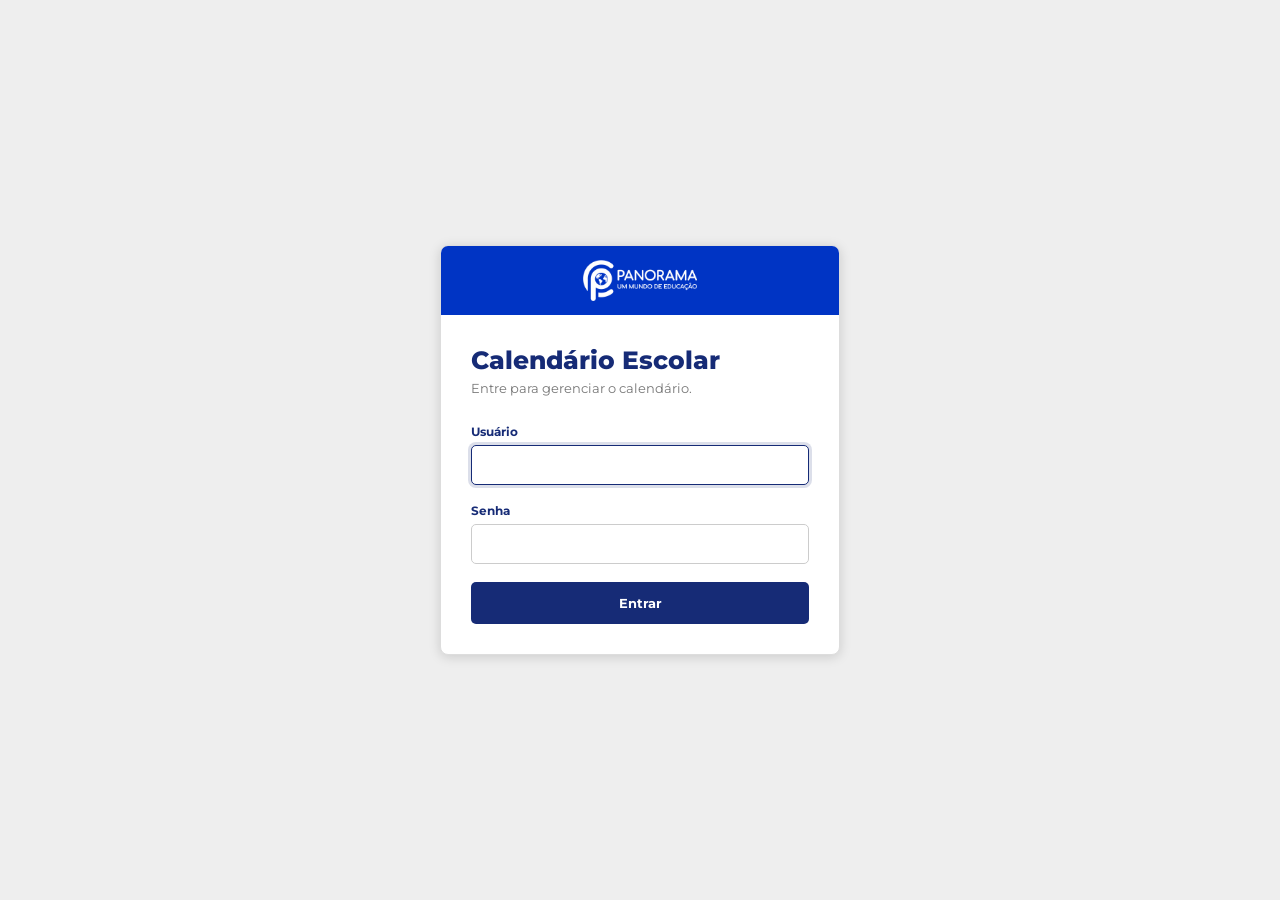
<file: index.html>
<!DOCTYPE html>
<html lang="pt-BR">

<head>
    <meta charset="UTF-8">

    <meta
        name="viewport"
        content="width=device-width, initial-scale=1.0"
    >

    <title>Calendário Escolar 2027</title>

    <script>
    if (sessionStorage.getItem("logado") !== "true") {
        location.replace("login.html");
    }
    </script>

    <link
        rel="stylesheet"
        href="style.css"
    >
</head>

<body>

    <div class="aplicacao">

        <!-- =====================================
             PAINEL ADMINISTRATIVO
        ====================================== -->

        <aside class="painel">

            <h1>Calendário Escolar</h1>

            <div class="navegacao-ano">
                <button
                    type="button"
                    id="ano-anterior"
                    class="botao-ano"
                    aria-label="Ano anterior"
                >
                    &#8249;
                </button>

                <div
                    id="ano-atual"
                    class="ano-atual"
                >
                    2027
                </div>

                <button
                    type="button"
                    id="proximo-ano"
                    class="botao-ano"
                    aria-label="Próximo ano"
                >
                    &#8250;
                </button>
            </div>

            <p class="subtitulo">
                Gerenciamento do calendário <span id="ano-subtitulo">2027</span>
            </p>
            <button
                type="button"
                id="sair"
                class="botao botao-secundario botao-largura-total"
                style="margin-bottom: 30px;"
            >
                Sair
            </button>

            <!-- =================================
                 IMPRESSÃO
            ================================== -->

            <section class="secao-painel">

                <h2>Impressão</h2>


                <button
                    type="button"
                    id="imprimir-calendario"
                    class="botao botao-principal botao-largura-total"
                >
                    Imprimir Calendário Geral
                </button>


                <!-- =============================
                     PLANNER
                ============================== -->

                <div class="bloco-impressao-planner">

                    <div class="titulo-impressao-planner">
                        Planner Mensal
                    </div>


                    <!-- MARCAR TODOS -->

                    <label class="opcao-mes opcao-todos">

                        <input
                            type="checkbox"
                            id="selecionar-todos-meses"
                            checked
                        >

                        <span>
                            Selecionar todos os meses
                        </span>

                    </label>


                    <!-- MESES -->

                    <div
                        id="selecao-meses-planner"
                        class="selecao-meses-planner"
                    >

                        <label class="opcao-mes">

                            <input
                                type="checkbox"
                                class="checkbox-mes-planner"
                                value="0"
                                checked
                            >

                            <span>Janeiro</span>

                        </label>


                        <label class="opcao-mes">

                            <input
                                type="checkbox"
                                class="checkbox-mes-planner"
                                value="1"
                                checked
                            >

                            <span>Fevereiro</span>

                        </label>


                        <label class="opcao-mes">

                            <input
                                type="checkbox"
                                class="checkbox-mes-planner"
                                value="2"
                                checked
                            >

                            <span>Março</span>

                        </label>


                        <label class="opcao-mes">

                            <input
                                type="checkbox"
                                class="checkbox-mes-planner"
                                value="3"
                                checked
                            >

                            <span>Abril</span>

                        </label>


                        <label class="opcao-mes">

                            <input
                                type="checkbox"
                                class="checkbox-mes-planner"
                                value="4"
                                checked
                            >

                            <span>Maio</span>

                        </label>


                        <label class="opcao-mes">

                            <input
                                type="checkbox"
                                class="checkbox-mes-planner"
                                value="5"
                                checked
                            >

                            <span>Junho</span>

                        </label>


                        <label class="opcao-mes">

                            <input
                                type="checkbox"
                                class="checkbox-mes-planner"
                                value="6"
                                checked
                            >

                            <span>Julho</span>

                        </label>


                        <label class="opcao-mes">

                            <input
                                type="checkbox"
                                class="checkbox-mes-planner"
                                value="7"
                                checked
                            >

                            <span>Agosto</span>

                        </label>


                        <label class="opcao-mes">

                            <input
                                type="checkbox"
                                class="checkbox-mes-planner"
                                value="8"
                                checked
                            >

                            <span>Setembro</span>

                        </label>


                        <label class="opcao-mes">

                            <input
                                type="checkbox"
                                class="checkbox-mes-planner"
                                value="9"
                                checked
                            >

                            <span>Outubro</span>

                        </label>


                        <label class="opcao-mes">

                            <input
                                type="checkbox"
                                class="checkbox-mes-planner"
                                value="10"
                                checked
                            >

                            <span>Novembro</span>

                        </label>


                        <label class="opcao-mes">

                            <input
                                type="checkbox"
                                class="checkbox-mes-planner"
                                value="11"
                                checked
                            >

                            <span>Dezembro</span>

                        </label>

                    </div>


                    <button
                        type="button"
                        id="imprimir-planner"
                        class="botao botao-planner"
                    >
                        Imprimir Planner Selecionado
                    </button>

                </div>

            </section>


            <!-- =================================
                 CADASTRO DE EVENTOS
            ================================== -->

            <section class="secao-painel">

                <h2>Novo evento</h2>

                <form id="form-evento">

                    <input
                        type="hidden"
                        id="evento-id"
                    >


                    <div class="campo">

                        <label for="nome">
                            Nome do evento
                        </label>

                        <input
                            type="text"
                            id="nome"
                            placeholder="Ex.: Semana Pedagógica"
                            required
                        >

                    </div>


                    <div class="linha-campos">

                        <div class="campo">

                            <label for="inicio">
                                Data inicial
                            </label>

                            <input
                                type="date"
                                id="inicio"
                                required
                            >

                        </div>


                        <div class="campo">

                            <label for="fim">
                                Data final
                            </label>

                            <input
                                type="date"
                                id="fim"
                                required
                            >

                        </div>

                    </div>


                    <div class="campo">

                        <label for="tipo">
                            Categoria
                        </label>

                        <select
                            id="tipo"
                            required
                        >

                            <option value="evento">
                                Eventos Pedagógicos
                            </option>

                            <option value="pedagogico">
                                Início / Fim Pedagógico
                            </option>

                            <option value="vermelho">
                                Reuniões
                            </option>

                            <option value="avaliacao">
                                Avaliações / Simulados
                            </option>

                            <option value="feriado">
                                Feriados
                            </option>

                            <option value="viagem">
                                Desbravando Caminhos / Viagens
                            </option>

                        </select>

                    </div>


                    <div class="botoes-formulario">

                        <button
                            type="submit"
                            id="botao-salvar"
                            class="botao botao-principal"
                        >
                            Adicionar evento
                        </button>


                        <button
                            type="button"
                            id="botao-cancelar"
                            class="botao botao-secundario oculto"
                        >
                            Cancelar edição
                        </button>

                    </div>

                </form>

            </section>


            <!-- =================================
                 AÇÕES DO MÊS
            ================================== -->
            <section class="secao-painel">
                <h2>Ações do mês</h2>
                <label class="opcao-acao-mes">
                    <input type="checkbox" id="setembro-amarelo">
                    <span>Setembro Amarelo</span>
                </label>
            </section>

            <!-- =================================
                 DIAS LETIVOS
            ================================== -->

            <section class="secao-painel">

                <h2>Dias letivos</h2>

                <p class="explicacao">
                    Informe manualmente a quantidade
                    de dias letivos de cada mês.
                </p>

                <div
                    id="campos-dias-letivos"
                    class="campos-dias-letivos"
                ></div>

            </section>


            <!-- =================================
                 EVENTOS CADASTRADOS
            ================================== -->

            <section class="secao-painel">

                <h2>Eventos cadastrados</h2>

                <div id="lista-gerenciamento"></div>

            </section>

        </aside>


        <!-- =====================================
             ÁREA DE PRÉVIA
        ====================================== -->

        <main class="area-preview">


            <!-- =================================
                 PARTE 1
            ================================== -->

            <section
                id="parte-calendario"
                class="parte-projeto"
            >

                <div class="titulo-preview">
                    Calendário Geral — A3 Retrato
                </div>


                <!-- PRIMEIRO SEMESTRE -->

                <section class="pagina-a3">

                    <header class="faixa-superior">

                        <div class="titulo-calendario">

                            <span class="texto-calendario">
                                Calendário
                            </span>

                            <span class="texto-ano">
                                2027
                            </span>

                        </div>


                        <div class="texto-semestre">
                            1º Semestre
                        </div>

                    </header>


                    <div class="area-util">

                        <div
                            id="semestre-1"
                            class="grade-meses"
                        ></div>

                    </div>


                    <footer class="faixa-inferior">

                        <img
                            src="logo-panorama.png"
                            alt="Colégio Panorama"
                            class="logo-panorama"
                        >

                    </footer>

                </section>


                <!-- SEGUNDO SEMESTRE -->

                <section class="pagina-a3">

                    <header class="faixa-superior">

                        <div class="titulo-calendario">

                            <span class="texto-calendario">
                                Calendário
                            </span>

                            <span class="texto-ano">
                                2027
                            </span>

                        </div>


                        <div class="texto-semestre">
                            2º Semestre
                        </div>

                    </header>


                    <div class="area-util">

                        <div
                            id="semestre-2"
                            class="grade-meses"
                        ></div>

                    </div>


                    <footer class="faixa-inferior">

                        <img
                            src="logo-panorama.png"
                            alt="Colégio Panorama"
                            class="logo-panorama"
                        >

                    </footer>

                </section>

            </section>


            <!-- =================================
                 PARTE 2
            ================================== -->

            <section
                id="parte-planner"
                class="parte-projeto parte-planner"
            >

                <div class="titulo-preview titulo-preview-planner">
                    Planner Mensal — A3 Paisagem
                </div>


                <!--
                    Este container tem largura própria.
                    A rolagem horizontal fica no
                    .scroll-planner.
                -->

                <div class="scroll-planner">

                    <div
                        id="planner-mensal"
                        class="planner-mensal"
                    ></div>

                </div>

            </section>

        </main>

    </div>


    <script src="script.js"></script>

</body>

</html>
</file>
<file: style.css>
/* ========================================
   MONTSERRAT
======================================== */

@import url(
    'https://fonts.googleapis.com/css2?family=Montserrat:wght@300;400;500;600;700;800;900&display=swap'
);


/* ========================================
   CONFIGURAÇÕES GERAIS
======================================== */

* {
    box-sizing: border-box;
}


html {
    margin: 0;
    padding: 0;

    width: 100%;
    min-width: 100%;

    overflow-x: auto;
    overflow-y: auto;
}


body {
    margin: 0;
    padding: 0;

    width: max-content;
    min-width: 100%;

    font-family:
        "Montserrat",
        Arial,
        sans-serif;

    background: #eeeeee;

    color: #222;

    overflow: visible;
}


button,
input,
select {
    font: inherit;
}



/* ========================================
   APLICAÇÃO
======================================== */

.aplicacao {
    display: flex;

    align-items: flex-start;

    width: max-content;
    min-width: 100%;

    min-height: 100vh;
}



/* ========================================
   PAINEL ADMINISTRATIVO
======================================== */

.painel {
    flex: 0 0 390px;

    width: 390px;

    min-height: 100vh;

    padding: 30px;

    background: white;

    border-right:
        1px solid #dddddd;
}


.painel > h1 {
    margin: 0;

    color: #162b76;

    font-size: 25px;

    font-weight: 800;
}


.subtitulo {
    margin:
        5px 0 30px;

    color: #777;

    font-size: 13px;
}


/* ========================================
   NAVEGAÇÃO DE ANO
======================================== */

.navegacao-ano {
    display: flex;
    align-items: center;
    justify-content: center;
    gap: 12px;
    margin: 22px 0 8px;
}


.ano-atual {
    display: flex;

    align-items: center;
    justify-content: center;

    min-width: 90px;
    min-height: 46px;

    border:
        1px solid #d9ddea;

    border-radius: 7px;

    background: #f7f8fc;

    color: #162b76;

    font-size: 22px;

    font-weight: 800;
}


.botao-ano {
    width: 42px;
    height: 46px;

    padding: 0;

    border:
        1px solid #d9ddea;

    border-radius: 7px;

    background: white;

    color: #162b76;

    cursor: pointer;

    font-size: 28px;

    font-weight: 500;

    line-height: 1;
}


.botao-ano:hover:not(:disabled) {
    background: #f1f3f9;
}


.botao-ano:disabled {
    color: #c2c5ce;

    background: #f5f5f5;

    cursor: default;
}


.secao-painel {
    margin-bottom: 35px;
}


.secao-painel > h2 {
    margin:
        0 0 12px;

    color: #162b76;

    font-size: 14px;

    font-weight: 700;
}


.explicacao {
    margin:
        -5px 0 15px;

    color: #777;

    font-size: 11px;

    line-height: 1.4;
}



/* ========================================
   FORMULÁRIO
======================================== */

.campo {
    margin-bottom: 18px;
}


.campo label {
    display: block;

    margin-bottom: 6px;

    color: #162b76;

    font-size: 12px;

    font-weight: 700;
}


.campo input,
.campo select {
    width: 100%;
    height: 40px;

    padding: 0 10px;

    border:
        1px solid #cccccc;

    border-radius: 5px;

    background: white;

    outline: none;
}


.campo input:focus,
.campo select:focus {
    border-color: #162b76;
}


.linha-campos {
    display: grid;

    grid-template-columns:
        1fr 1fr;

    gap: 12px;
}



/* ========================================
   BOTÕES
======================================== */

.botoes-formulario {
    display: flex;

    gap: 8px;
}


.botao {
    min-height: 40px;

    padding:
        0 15px;

    border: 0;

    border-radius: 5px;

    cursor: pointer;

    font-size: 12px;

    font-weight: 700;
}


.botao-principal {
    flex: 1;

    background: #162b76;

    color: white;
}


.botao-secundario {
    background: #e8e8e8;

    color: #333;
}


.botao-largura-total {
    width: 100%;
}


.botao-planner {
    width: 100%;

    margin-top: 12px;

    background: #0034C4;

    color: white;
}


.oculto {
    display: none;
}



/* ========================================
   SELEÇÃO DE IMPRESSÃO DO PLANNER
======================================== */

.bloco-impressao-planner {
    margin-top: 15px;

    padding-top: 15px;

    border-top:
        1px solid #eeeeee;
}


.titulo-impressao-planner {
    margin-bottom: 10px;

    color: #162b76;

    font-size: 12px;

    font-weight: 700;
}


.selecao-meses-planner {
    display: grid;

    grid-template-columns:
        1fr 1fr;

    gap:
        7px 12px;

    margin-top: 10px;
}


.opcao-mes {
    display: flex;

    align-items: center;

    gap: 7px;

    cursor: pointer;

    color: #444;

    font-size: 11px;
}


.opcao-mes input {
    width: 15px;
    height: 15px;

    margin: 0;

    accent-color: #0034C4;

    cursor: pointer;
}


.opcao-todos {
    padding-bottom: 9px;

    border-bottom:
        1px solid #eeeeee;

    color: #162b76;

    font-weight: 700;
}



/* ========================================
   DIAS LETIVOS - PAINEL
======================================== */

.campos-dias-letivos {
    display: grid;

    grid-template-columns:
        1fr 1fr;

    gap: 8px;
}


.campo-dia-letivo {
    display: flex;

    align-items: center;

    justify-content: space-between;

    gap: 8px;

    padding:
        7px 8px;

    border:
        1px solid #eeeeee;

    border-radius: 5px;
}


.campo-dia-letivo label {
    color: #444;

    font-size: 10px;

    font-weight: 700;
}


.campo-dia-letivo input {
    width: 48px;
    height: 28px;

    padding:
        0 5px;

    border:
        1px solid #cccccc;

    border-radius: 4px;

    text-align: center;

    font-size: 11px;

    outline: none;
}



/* ========================================
   GERENCIAMENTO DE EVENTOS
======================================== */

.item-gerenciamento {
    padding:
        10px 0;

    border-bottom:
        1px solid #eeeeee;
}


.cabecalho-item {
    display: flex;

    align-items: center;

    gap: 7px;
}


.indicador-cor {
    width: 10px;
    height: 10px;

    flex-shrink: 0;

    border-radius: 3px;
}


.nome-gerenciamento {
    flex: 1;

    font-size: 12px;

    font-weight: 700;
}


.datas-gerenciamento {
    margin:
        5px 0 7px 17px;

    color: #777;

    font-size: 10px;
}


.acoes-evento {
    margin-left: 17px;

    display: flex;

    gap: 10px;
}


.botao-acao {
    padding: 0;

    border: 0;

    background: transparent;

    color: #162b76;

    cursor: pointer;

    font-size: 10px;

    font-weight: 700;
}


.botao-excluir {
    color: #c62828;
}


.sem-eventos {
    color: #888;

    font-size: 11px;
}



/* ========================================
   ÁREA DE PRÉVIA
======================================== */

.area-preview {
    flex:
        0 0
        calc(420mm + 60px);

    width:
        calc(420mm + 60px);

    min-width:
        calc(420mm + 60px);

    padding: 30px;

    overflow: visible;
}


.parte-projeto {
    margin-bottom: 55px;
}


.titulo-preview {
    margin-bottom: 15px;

    color: #777;

    font-size: 11px;

    text-transform: uppercase;

    letter-spacing: 1px;
}



/* ========================================
   PARTE 1
   CALENDÁRIO GERAL
======================================== */

#parte-calendario {
    width: 297mm;

    min-width: 297mm;

    margin-left: 0;
    margin-right: 0;
}



/* ========================================
   PÁGINA A3 RETRATO
======================================== */

.pagina-a3 {
    position: relative;

    width: 297mm;
    height: 420mm;

    margin:
        0 0 30px 0;

    background: white;

    overflow: hidden;

    box-shadow:
        0 2px 12px
        rgba(0, 0, 0, 0.15);

    page: calendario-retrato;
}



/* ========================================
   FAIXA SUPERIOR
======================================== */

.faixa-superior {
    position: absolute;

    top: 0;
    left: 0;

    width: 100%;
    height: 18mm;

    padding:
        0 12mm;

    display: flex;

    align-items: center;

    justify-content: space-between;

    background: #0034C4;

    color: white;

    z-index: 200;
}



/* ========================================
   TÍTULO CALENDÁRIO
======================================== */

.titulo-calendario {
    display: flex;

    align-items: baseline;

    gap: 3mm;

    color: white;

    white-space: nowrap;
}


.texto-calendario {
    font-family:
        "Montserrat",
        sans-serif;

    font-size: 22pt;

    font-weight: 500;

    line-height: 1;
}


.texto-ano {
    font-family:
        "Montserrat",
        sans-serif;

    font-size: 22pt;

    font-weight: 900;

    line-height: 1;
}


.texto-semestre {
    font-family:
        "Montserrat",
        sans-serif;

    font-size: 20pt;

    font-weight: 300;

    line-height: 1;

    white-space: nowrap;
}



/* ========================================
   FAIXA INFERIOR
======================================== */

.faixa-inferior {
    position: absolute;

    bottom: 0;
    left: 0;

    width: 100%;
    height: 18mm;

    display: flex;

    align-items: center;

    justify-content: center;

    background: #0034C4;

    overflow: hidden;

    z-index: 200;
}


.logo-panorama {
    display: block;

    width: auto;

    height: 11mm;

    max-width: 75mm;

    object-fit: contain;
}



/* ========================================
   ÁREA ÚTIL
======================================== */

.area-util {
    position: absolute;

    top: 18mm;
    bottom: 18mm;

    left: 0;
    right: 0;

    padding:
        8mm 12mm;

    overflow: hidden;
}



/* ========================================
   GRADE DOS MESES
======================================== */

.grade-meses {
    width: 100%;
    height: 100%;

    display: grid;

    grid-template-columns:
        repeat(
            3,
            minmax(0, 1fr)
        );

    grid-template-rows:
        repeat(
            2,
            minmax(0, 1fr)
        );

    column-gap: 7mm;

    row-gap: 5mm;

    align-items: stretch;
}



/* ========================================
   MÊS
======================================== */

.mes {
    width: 100%;
    height: 100%;

    min-width: 0;
    min-height: 0;

    display: flex;

    flex-direction: column;

    overflow: hidden;
}


.mes h3 {
    flex: 0 0 auto;

    margin:
        0 0 2mm;

    text-align: center;

    color: #162b76;

    font-size: 18px;

    font-weight: 800;
}



/* ========================================
   DIAS DA SEMANA
======================================== */

.dias-semana {
    flex: 0 0 auto;

    display: grid;

    grid-template-columns:
        repeat(7, 1fr);

    padding-bottom: 1.3mm;

    border-bottom:
        0.6mm solid #162b76;

    color: #162b76;

    font-size: 11px;

    font-weight: 700;

    text-align: center;
}



/* ========================================
   CALENDÁRIO
======================================== */

.calendario {
    flex: 0 0 auto;

    display: grid;

    grid-template-columns:
        repeat(7, 1fr);

    grid-template-rows:
        repeat(6, 24px);

    row-gap: 2mm;

    margin-top: 2mm;
}



/* ========================================
   DIA
======================================== */

.dia {
    position: relative;

    height: 24px;

    display: flex;

    align-items: center;

    justify-content: center;

    overflow: visible;
}


.celula-vazia {
    height: 24px;
}



/* ========================================
   NÚMERO DO DIA
======================================== */

.numero-dia {
    position: relative;

    z-index: 100;

    color: #162b76;

    font-size: 13px;

    font-weight: 700;

    line-height: 1;
}


.numero-com-evento {
    color: white;
}



/* ========================================
   CAMADAS DE EVENTOS
======================================== */

.camada-evento {
    position: absolute;

    top: 50%;
    left: 50%;

    height:
        calc(
            24px + var(--aumento)
        );

    transform:
        translate(-50%, -50%);
}



/* ========================================
   EVENTO ÚNICO
======================================== */

.camada-unica {
    width:
        calc(
            100% - 4px +
            var(--aumento)
        );

    border-radius: 4px;
}



/* ========================================
   EVENTO CONTÍNUO
======================================== */

.camada-inicio {
    width:
        calc(
            100% +
            var(--aumento) +
            1px
        );

    left:
        calc(50% + 0.5px);

    border-radius:
        5px 0 0 5px;
}


.camada-conecta-esquerda {
    width:
        calc(
            100% +
            var(--aumento) +
            2px
        );

    border-radius: 0;
}


.camada-conecta-direita {
    width:
        calc(
            100% +
            var(--aumento) +
            2px
        );
}


.camada-fim {
    width:
        calc(
            100% +
            var(--aumento) +
            1px
        );

    left:
        calc(50% - 0.5px);

    border-radius:
        0 5px 5px 0;
}


.camada-inicio.camada-fim {
    width:
        calc(
            100% - 4px +
            var(--aumento)
        );

    left: 50%;

    border-radius: 4px;
}



/* ========================================
   DIAS LETIVOS
======================================== */

.dias-letivos {
    flex: 0 0 auto;

    height: 6mm;

    margin-top: 2mm;

    padding-bottom: 1mm;

    border-bottom:
        0.6mm solid #172a75;

    text-align: right;

    color: #333;

    font-size: 7pt;

    font-weight: 600;
}



/* ========================================
   LISTA DE EVENTOS
======================================== */

.lista-eventos {
    flex: 1;

    min-height: 0;

    margin-top: 2mm;

    overflow: hidden;

    font-size: 9pt;
}


.item-evento {
    width: 100%;

    display: flex;

    align-items: center;

    gap: 1.2mm;

    min-height: 5mm;

    margin-bottom: 1.2mm;

    font-size: inherit;

    line-height: 1.15;
}


.data-evento {
    flex: 0 0 auto;

    min-width: 7mm;

    padding:
        0.8mm 1.3mm;

    border-radius: 1mm;

    color: white;

    font-size: inherit;

    font-weight: 700;

    line-height: 1.15;

    text-align: center;

    white-space: nowrap;
}


.descricao-evento {
    flex: 1 1 0;

    min-width: 0;

    max-width: 100%;

    font-size: inherit;

    line-height: 1.15;

    white-space: normal;

    overflow-wrap: break-word;

    word-break: normal;
}



/* ========================================
   PARTE 2
   PLANNER
======================================== */

.parte-planner {
    width: 420mm;

    min-width: 420mm;

    margin-left: 0;
    margin-right: 0;
}


.titulo-preview-planner {
    margin-top: 40px;
}



/* ========================================
   CONTAINER DO PLANNER
======================================== */

.scroll-planner {
    width: 420mm;

    min-width: 420mm;

    overflow: visible;

    padding: 0;
}


.planner-mensal {
    width: 420mm;

    min-width: 420mm;
}



/* ========================================
   PÁGINA A3 PAISAGEM
======================================== */

.pagina-planner {
    position: relative;

    width: 420mm;
    min-width: 420mm;

    height: 297mm;

    margin:
        0 0 30px;

    background: white;

    overflow: hidden;

    box-shadow:
        0 2px 12px
        rgba(0, 0, 0, 0.15);

    page: planner-paisagem;
}



/* ========================================
   CABEÇALHO DO PLANNER
======================================== */

.planner-cabecalho {
    position: absolute;

    top: 0;
    left: 0;

    width: 100%;
    height: 18mm;

    display: grid;

    grid-template-columns:
        95mm 1fr 95mm;

    align-items: center;

    padding:
        0 10mm;

    background: #0034C4;

    color: white;
}



/* ========================================
   LOGO DO PLANNER
======================================== */

.planner-logo-area {
    display: flex;

    align-items: center;

    justify-content: flex-start;

    height: 100%;
}


.planner-logo {
    display: block;

    width: auto;

    height: 13mm;

    max-width: 82mm;

    object-fit: contain;
}



/* ========================================
   TÍTULO DO PLANNER
======================================== */

.planner-titulo {
    text-align: center;

    color: white;

    font-size: 22pt;

    font-weight: 500;

    line-height: 1;

    white-space: nowrap;
}


.planner-titulo strong {
    font-weight: 900;
}



/* ========================================
   CONTEÚDO DO PLANNER
======================================== */

.planner-conteudo {
    position: absolute;

    top: 18mm;
    bottom: 0;

    left: 0;
    right: 0;

    padding:
        7mm 10mm 8mm;

    display: flex;

    flex-direction: column;

    overflow: hidden;
}



/* ========================================
   CABEÇALHO DOS DIAS
======================================== */

.planner-dias-semana {
    flex: 0 0 9mm;

    display: grid;

    grid-template-columns:
        12mm repeat(7, 1fr);

    border:
        0.35mm solid #cfd3da;

    border-bottom: 0;

    background: #f4f5f7;
}


.planner-cabecalho-semana,
.planner-dia-semana {
    display: flex;

    align-items: center;

    justify-content: center;

    min-width: 0;

    border-right:
        0.35mm solid #cfd3da;

    color: #162b76;

    font-size: 9pt;

    font-weight: 700;

    text-transform: uppercase;
}


.planner-dia-semana:last-child {
    border-right: 0;
}


.planner-cabecalho-semana {
    font-size: 6.5pt;

    line-height: 1.1;

    text-align: center;
}



/* ========================================
   GRADE DO PLANNER
======================================== */

.planner-grade {
    flex: 1;

    min-height: 0;

    display: grid;

    grid-template-columns:
        12mm repeat(7, 1fr);

    border-left:
        0.35mm solid #cfd3da;

    border-top:
        0.35mm solid #cfd3da;
}



/* ========================================
   NÚMERO DA SEMANA
======================================== */

.planner-numero-semana {
    display: flex;

    align-items: center;

    justify-content: center;

    border-right:
        0.35mm solid #cfd3da;

    border-bottom:
        0.35mm solid #cfd3da;

    background: #f7f7f7;

    color: #777;

    font-size: 8pt;

    font-weight: 700;
}



/* ========================================
   DIA DO PLANNER
======================================== */

.planner-dia {
    position: relative;

    min-width: 0;
    min-height: 0;

    padding:
        4mm 3mm 2.5mm;

    border-right:
        0.35mm solid #cfd3da;

    border-bottom:
        0.35mm solid #cfd3da;

    background: white;

    overflow: hidden;
}



/* ========================================
   DIA FORA DO MÊS
======================================== */

.planner-dia-fora {
    background: #fafafa;
}



/* ========================================
   FIM DE SEMANA
======================================== */

.planner-fim-semana:not(
    .planner-dia-fora
) {
    background: #f8f8f8;
}



/* ========================================
   NÚMERO DO DIA
======================================== */

.planner-numero-dia {
    position: absolute;

    top: 1.7mm;
    left: 2mm;

    color: #162b76;

    font-size: 9pt;

    font-weight: 700;

    line-height: 1;
}



/* ========================================
   EVENTOS DO PLANNER
======================================== */

.planner-eventos-dia {
    width: 100%;
    height: 100%;

    padding-top: 3mm;

    overflow: hidden;
}


.planner-evento {
    position: relative;
    padding-left: 4mm;
    margin-bottom: 2.5mm;
    color: #222;
    font-size: 10pt;
    font-weight: 500;
    line-height: 1.25;
    overflow-wrap: break-word;
    word-break: normal;
}


/* ========================================
   BOLINHA ANTES DE CADA EVENTO
======================================== */

.planner-evento::before {
    content: "";

    position: absolute;

    left: 0.5mm;
    top: 1.25mm;

    width: 1.8mm;
    height: 1.8mm;

    border-radius: 50%;

    background: #162b76;
}



/* ========================================
   DIAS LETIVOS DO PLANNER
======================================== */

.planner-rodape {
    flex: 0 0 9mm;

    display: flex;

    align-items: flex-end;

    justify-content: flex-end;

    padding-top: 2mm;

    color: #162b76;

    font-size: 9pt;

    font-weight: 700;
}



/* ========================================
   PÁGINAS DE IMPRESSÃO
======================================== */

@page calendario-retrato {

    size:
        A3 portrait;

    margin: 0;
}


@page planner-paisagem {

    size:
        A3 landscape;

    margin: 0;
}



/* ========================================
   IMPRESSÃO
======================================== */

@media print {

    html,
    body {
        margin: 0;
        padding: 0;

        width: auto;
        min-width: 0;

        background: white;

        overflow: visible;
    }


    .aplicacao {
        display: block;

        width: auto;
        min-width: 0;

        min-height: 0;
    }


    .painel,
    .titulo-preview {
        display: none !important;
    }


    .area-preview {
        display: block;

        width: auto;
        min-width: 0;

        margin: 0;
        padding: 0;

        overflow: visible;
    }


    #parte-calendario,
    .parte-planner,
    .scroll-planner,
    .planner-mensal {
        width: auto;

        min-width: 0;

        margin: 0;

        overflow: visible;

        padding: 0;
    }


    * {
        -webkit-print-color-adjust:
            exact;

        print-color-adjust:
            exact;
    }



    /* ====================================
       IMPRIMIR CALENDÁRIO GERAL
    ==================================== */

    body.imprimir-calendario
    #parte-planner {
        display:
            none !important;
    }


    body.imprimir-calendario
    #parte-calendario {
        display:
            block !important;
    }


    body.imprimir-calendario
    .pagina-a3 {
        width: 297mm;
        height: 420mm;

        margin: 0;

        box-shadow: none;

        overflow: hidden;

        break-after: page;

        page-break-after:
            always;
    }


    body.imprimir-calendario
    .pagina-a3:last-child {
        break-after: auto;

        page-break-after:
            auto;
    }



    /* ====================================
       IMPRIMIR PLANNER
    ==================================== */

    body.imprimir-planner
    #parte-calendario {
        display:
            none !important;
    }


    body.imprimir-planner
    #parte-planner {
        display:
            block !important;
    }


    body.imprimir-planner
    .pagina-planner.nao-imprimir {
        display:
            none !important;
    }


    body.imprimir-planner
    .pagina-planner {
        width: 420mm;
        min-width: 420mm;

        height: 297mm;

        margin: 0;

        box-shadow: none;

        overflow: hidden;

        break-after: page;

        page-break-after:
            always;
    }


    body.imprimir-planner
    .pagina-planner.ultima-pagina-impressao {
        break-after: auto;

        page-break-after:
            auto;
    }

}

/* ========================================
   AÇÕES DO MÊS
======================================== */
.opcao-acao-mes {
    display: flex;
    align-items: center;
    gap: 8px;
    padding: 10px;
    border: 1px solid #eeeeee;
    border-radius: 5px;
    color: #444;
    font-size: 12px;
    font-weight: 600;
    cursor: pointer;
}

.opcao-acao-mes input {
    width: 16px;
    height: 16px;
    margin: 0;
    accent-color: #f2c500;
    cursor: pointer;
}

/* ========================================
   SETEMBRO AMARELO - CALENDÁRIO GERAL
======================================== */
.calendario-setembro-amarelo {
    position: relative;
}

.calendario-setembro-amarelo::after {
    content: "";

    position: absolute;

    top: -2mm;
    right: -0mm;
    bottom: 3mm;
    left: -0mm;

    border: 1.5mm solid #f2c500;
    border-radius: 2mm;

    pointer-events: none;

    z-index: 150;
}

.data-setembro-amarelo {
    background: #f2c500 !important;
    color: #162b76;
}

/* ========================================
   SETEMBRO AMARELO - PLANNER
======================================== */
.planner-setembro-amarelo {
    margin-right: auto;
    color: #b18c00;
    font-size: 9pt;
    font-weight: 700;
}
</file>
